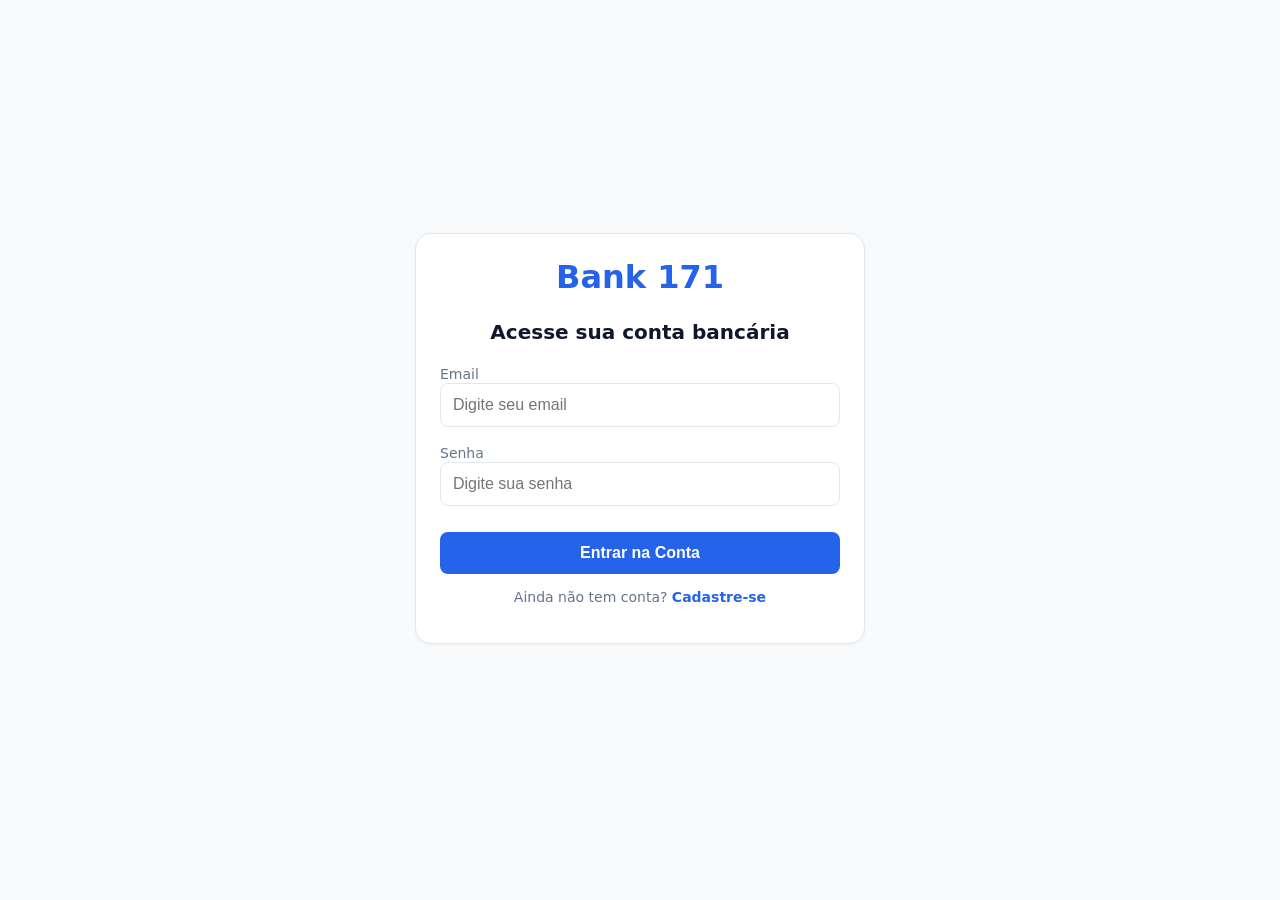
<file: frontend/index.html>
<!DOCTYPE html>
<html lang="pt-BR">
<head>
    <meta charset="UTF-8">
    <meta name="viewport" content="width=device-width, initial-scale=1.0">
    <link rel="stylesheet" href="style.css">
    <title>Bank 171 - Acesso</title>
    <style>
        .login-page {
            display: flex;
            justify-content: center;
            align-items: center;
            min-height: 100vh;
            background-color: var(--bg-principal);
        }
        .login-card {
            width: 100%;
            max-width: 400px;
        }
        .logo-login {
            font-size: 2rem;
            font-weight: 700;
            color: var(--cor-marca);
            text-align: center;
            margin-bottom: 24px;
        }
        .trocar-tela {
            margin-top: 15px;
            text-align: center;
            font-size: 0.875rem;
            color: var(--texto-mutado);
        }
        .trocar-tela a {
            color: var(--cor-marca, #007bff);
            text-decoration: none;
            font-weight: bold;
        }
    </style>
</head>
<body class="login-page">

    <div class="card login-card">
        <div class="logo-login">Bank 171</div>

        <div id="login-box">
            <h2 style="font-size: 1.25rem; margin-bottom: 20px; text-align: center; color: var(--texto-escuro);">
                Acesse sua conta bancária
            </h2>

            <label for="email" style="font-size: 0.875rem; color: var(--texto-mutado);">Email</label>
            <input type="email" id="email" placeholder="Digite seu email" required>

            <label for="password" style="font-size: 0.875rem; color: var(--texto-mutado);">Senha</label>
            <input type="password" id="password" placeholder="Digite sua senha" required>

            <button id="btn-entrar" style="width: 100%; margin-top: 10px;" onclick="executarLogin()">
                Entrar na Conta
            </button>

            <p class="trocar-tela">
                Ainda não tem conta?
                <a href="#" onclick="alternarTelas('cadastro')">Cadastre-se</a>
            </p>
        </div>

        <div id="cadastro-box" style="display: none;">
            <h2 style="font-size: 1.25rem; margin-bottom: 20px; text-align: center; color: var(--texto-escuro);">
                Criar Nova Conta
            </h2>

            <!-- CAMPO ADICIONADO AQUI -->
            <label for="reg-name" style="font-size: 0.875rem; color: var(--texto-mutado);">Nome Completo</label>
            <input type="text" id="reg-name" placeholder="Digite seu nome completo" required>

            <label for="reg-username" style="font-size: 0.875rem; color: var(--texto-mutado);">Nome de Usuário</label>
            <input type="text" id="reg-username" placeholder="Digite seu username" required>

            <label for="reg-email" style="font-size: 0.875rem; color: var(--texto-mutado);">Email</label>
            <input type="email" id="reg-email" placeholder="Digite seu email" required>

            <label for="reg-password" style="font-size: 0.875rem; color: var(--texto-mutado);">Senha</label>
            <input type="password" id="reg-password" placeholder="Crie uma senha" required>

            <button id="btn-cadastrar" style="width: 100%; margin-top: 10px;" onclick="executarCadastro()">
                Cadastrar
            </button>

            <p class="trocar-tela">
                Já possui uma conta?
            <a href="#" onclick="alternarTelas('login')">Fazer Login</a>
            </p>
        </div>
    </div>

    <script src="app.js"></script>
</body>
</html>
</file>
<file: frontend/style.css>
:root {
    --bg-principal: #f8fafc;
    --bg-card: #ffffff;
    --texto-escuro: #0f172a;
    --texto-mutado: #64748b;
    --cor-marca: #2563eb;
    --cor-marca-hover: #1d4ed8;
    --borda: #e2e8f0;
    --sucesso: #10b981;
}

body {
    font-family: 'Segoe UI', system-ui, sans-serif;
    background-color: var(--bg-principal);
    color: var(--texto-escuro);
    margin: 0;
    padding: 0;
}

.navbar {
    background-color: var(--bg-card);
    border-bottom: 1px solid var(--borda);
    padding: 15px 10%;
    display: flex;
    justify-content: space-between;
    align-items: center;
}

.logo {
    font-weight: 700;
    font-size: 1.25rem;
    color: var(--cor-marca);
}

.container {
    max-width: 1200px;
    margin: 40px auto;
    padding: 0 20px;
    display: grid;
    grid-template-columns: 2fr 1fr;
    gap: 30px;
}

.card {
    background-color: var(--bg-card);
    border: 1px solid var(--borda);
    border-radius: 16px;
    padding: 24px;
    box-shadow: 0 1px 3px rgba(0,0,0,0.05);
    margin-bottom: 24px;
}

.saldo-container h2 {
    font-size: 0.875rem;
    color: var(--texto-mutado);
    text-transform: uppercase;
    margin: 0 0 8px 0;
}

.saldo-valor {
    font-size: 2rem;
    font-weight: 700;
    margin: 0;
}

input, select {
    width: 100%;
    padding: 12px;
    border: 1px solid var(--borda);
    border-radius: 8px;
    margin-bottom: 16px;
    box-sizing: border-box;
    font-size: 1rem;
}

input:focus {
    outline: none;
    border-color: var(--cor-marca);
}

button {
    background-color: var(--cor-marca);
    color: white;
    border: none;
    padding: 12px 24px;
    border-radius: 8px;
    font-size: 1rem;
    font-weight: 600;
    cursor: pointer;
    transition: background 0.2s;
}

button:hover {
    background-color: var(--cor-marca-hover);
}

table {
    width: 100%;
    border-collapse: collapse;
}

th {
    text-align: left;
    color: var(--texto-mutado);
    font-weight: 600;
    padding: 12px 8px;
    border-bottom: 1px solid var(--borda);
}

td {
    padding: 16px 8px;
    border-bottom: 1px solid var(--borda);
}

.valor-positivo { color: var(--sucesso); font-weight: 600; }
.valor-negativo { color: var(--texto-escuro); }
</file>
